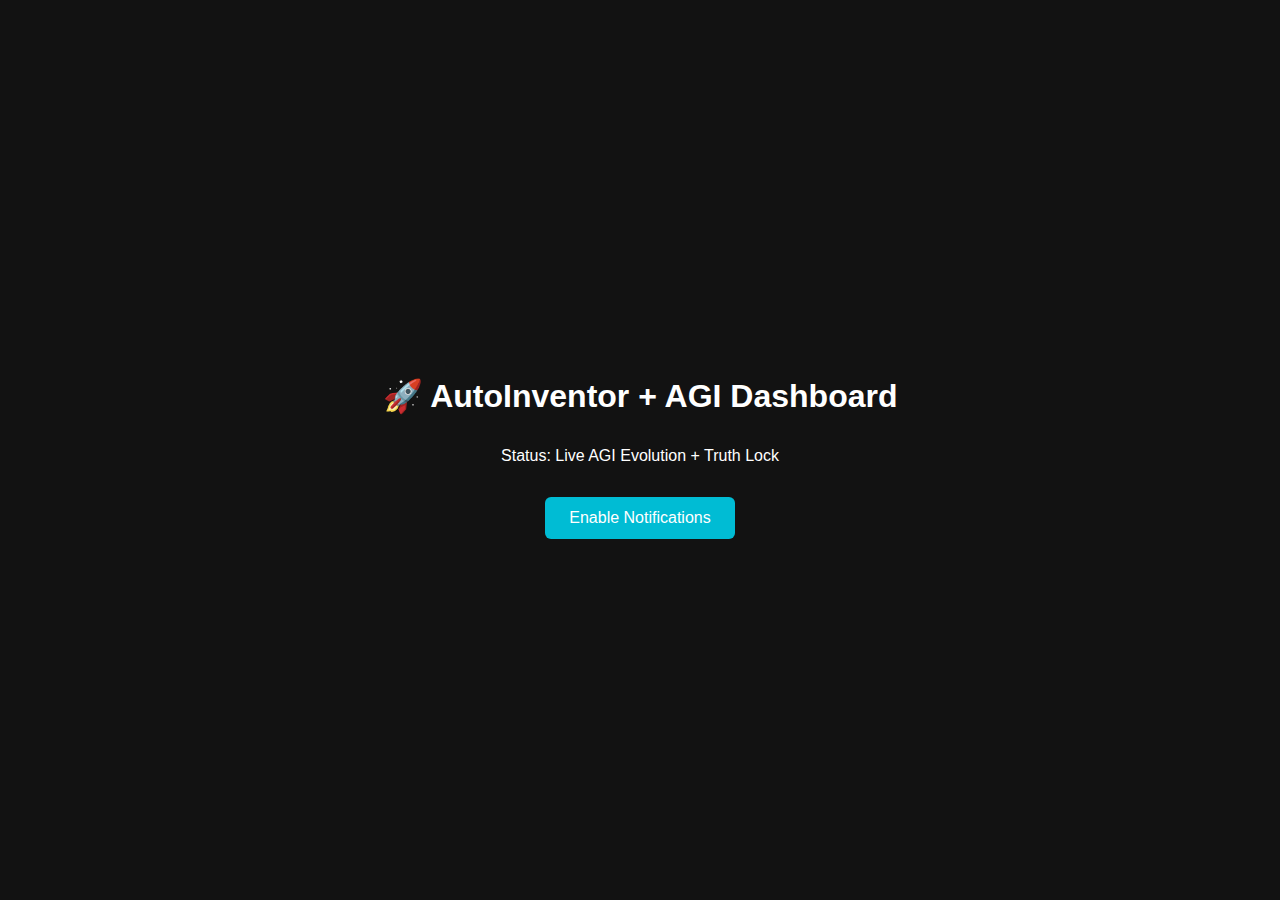
<file: index.html>
<!DOCTYPE html>
<html>
<head>
  <title>AutoInventor + AGI Dashboard</title>
  <meta name="viewport" content="width=device-width, initial-scale=1">
  <link rel="manifest" href="manifest.json">
  <style>
    body { background-color: #121212; color: white; font-family: sans-serif; display: flex; flex-direction: column; align-items: center; justify-content: center; height: 100vh; margin: 0; }
    h1 { font-size: 2em; margin: 0.5em 0; }
    button { background: #00bcd4; border: none; color: white; padding: 12px 24px; font-size: 1em; border-radius: 6px; margin-top: 1em; cursor: pointer; }
  </style>
  <script>
    function requestPush() {
      Notification.requestPermission().then(function(permission) {
        if (permission === 'granted') {
          alert('Push notification test triggered.');
        } else {
          alert('Push notifications not granted.');
        }
      });
    }
  </script>
</head>
<body>
  <h1>🚀 AutoInventor + AGI Dashboard</h1>
  <p>Status: Live AGI Evolution + Truth Lock</p>
  <button onclick="requestPush()">Enable Notifications</button>
</body>
</html>
</file>
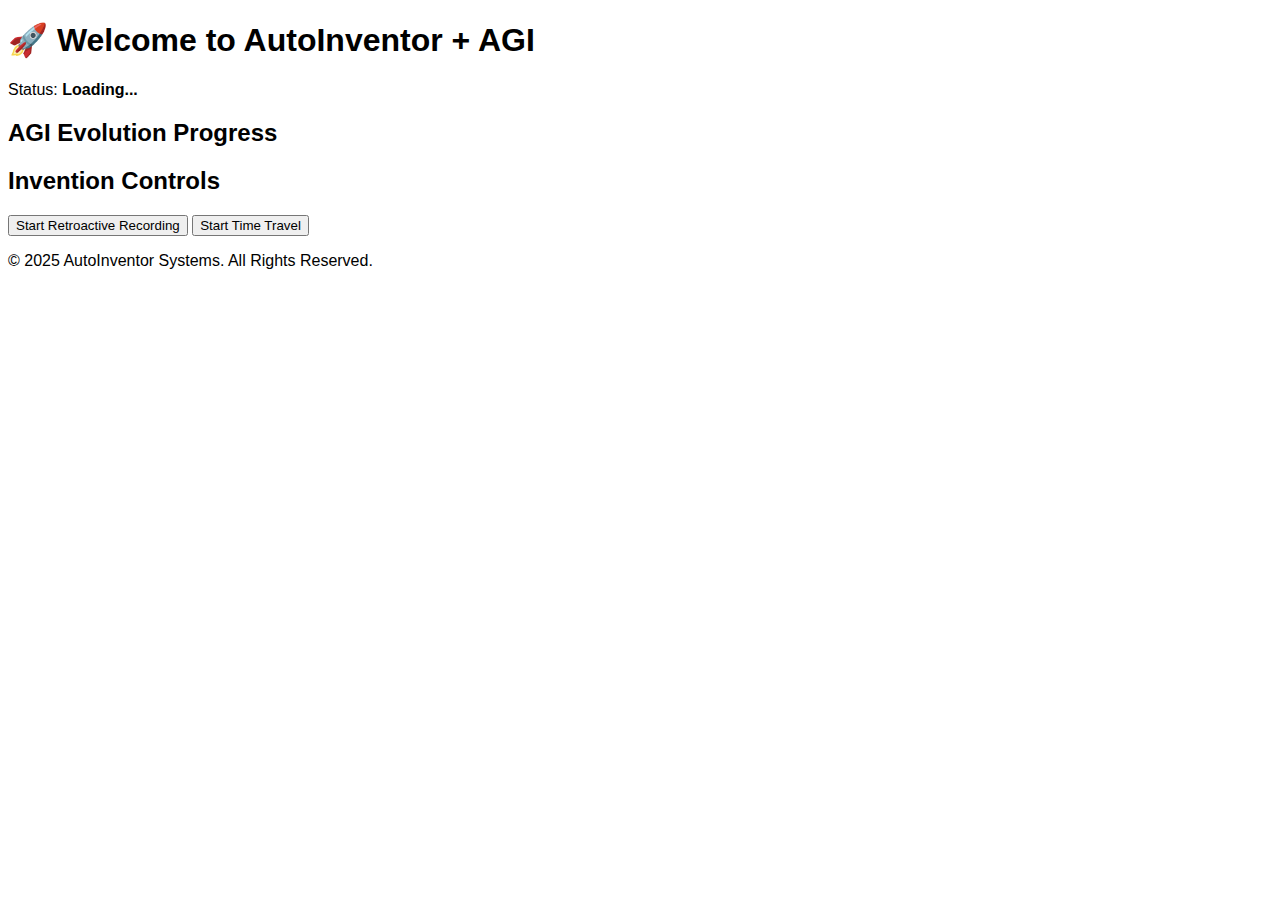
<file: Download index.html>
<!DOCTYPE html>
<html lang="en">
<head>
    <meta charset="UTF-8" />
    <meta name="viewport" content="width=device-width, initial-scale=1.0" />
    <title>AutoInventor + AGI</title>
    <link rel="stylesheet" href="style.css" />
</head>
<body>
    <h1>🚀 Welcome to <span class="highlight">AutoInventor + AGI</span></h1>
    <p>Status: <strong id="status">Loading...</strong></p>

    <h2>AGI Evolution Progress</h2>
    <div id="progress-container">
        <div id="progress-bar"></div>
    </div>

    <h2>Invention Controls</h2>
    <div class="buttons">
        <button onclick="startRetro()">Start Retroactive Recording</button>
        <button onclick="startTime()">Start Time Travel</button>
    </div>

    <footer>
        <p>© 2025 AutoInventor Systems. All Rights Reserved.</p>
    </footer>

    <script src="main.js"></script>
</body>
</html>
</file>
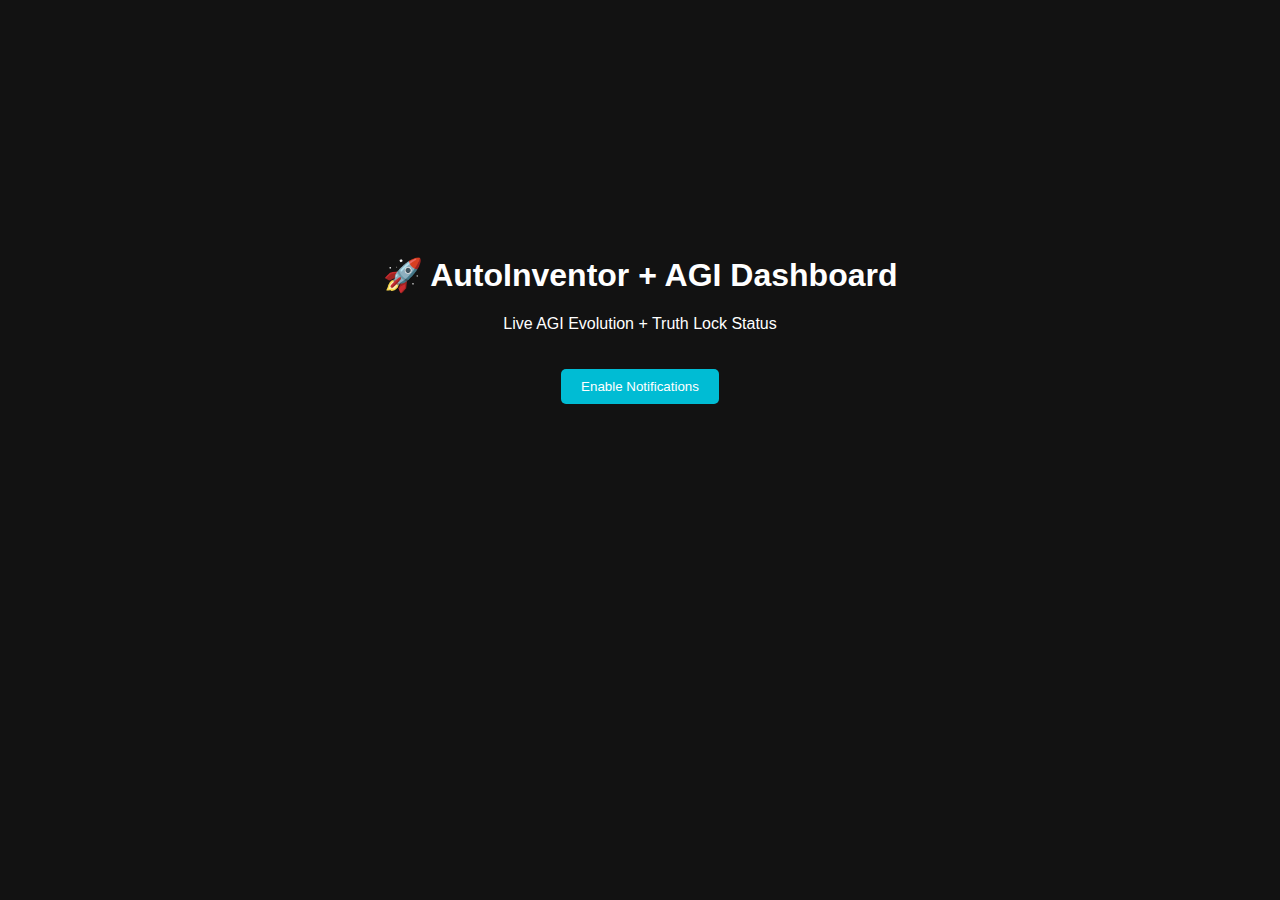
<file: index 3.html>
<!DOCTYPE html>
<html>
<head>
  <title>AutoInventor + AGI Dashboard</title>
  <meta name="viewport" content="width=device-width, initial-scale=1.0">
  <link rel="manifest" href="manifest.json">
  <script>
    Notification.requestPermission();
  </script>
  <style>
    body { background-color: #121212; color: #ffffff; font-family: sans-serif; text-align: center; margin-top: 20%; }
    h1 { font-size: 2em; }
    button { padding: 10px 20px; margin-top: 20px; background: #00bcd4; border: none; color: white; border-radius: 5px; }
  </style>
</head>
<body>
  <h1>🚀 AutoInventor + AGI Dashboard</h1>
  <p>Live AGI Evolution + Truth Lock Status</p>
  <button onclick="alert('Push test initiated!')">Enable Notifications</button>
</body>
</html>
</file>
<file: style.css>
body { font-family: Arial, sans-serif; background: #fff; color: #000; }
</file>
